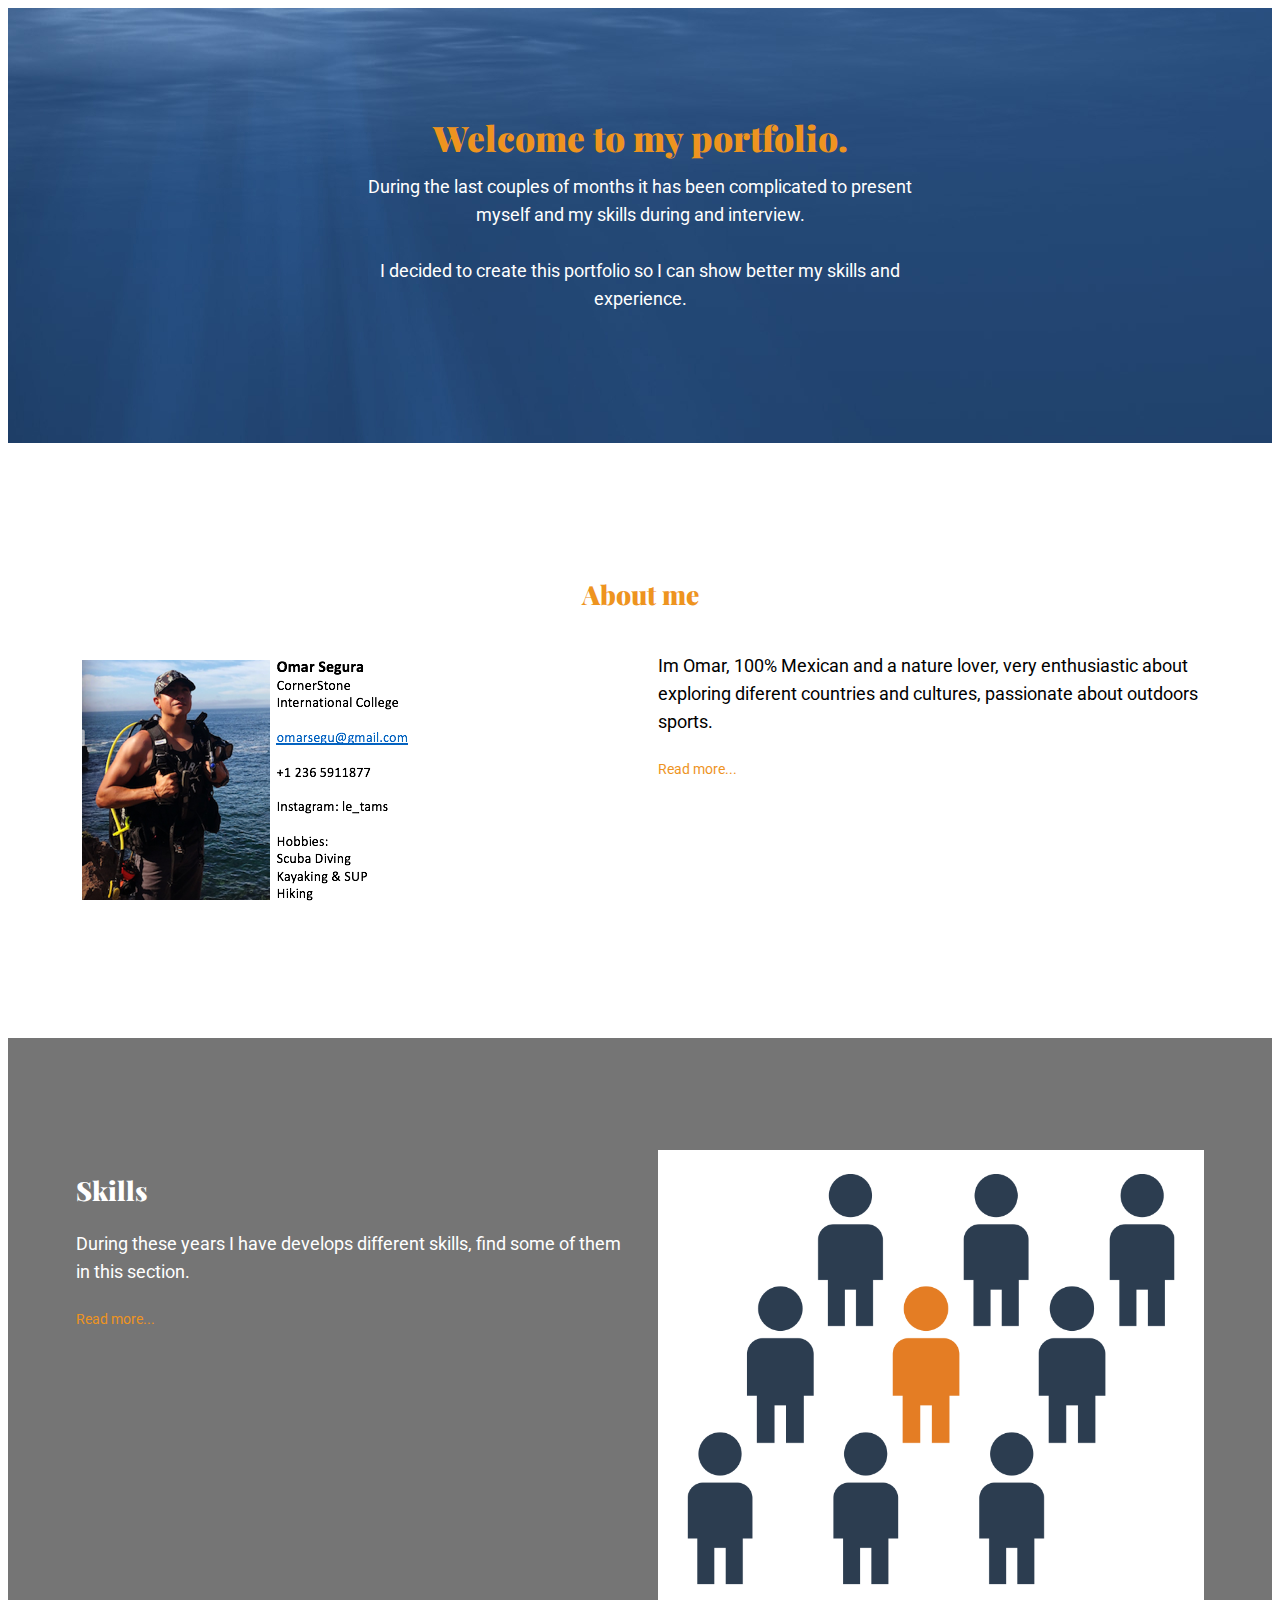
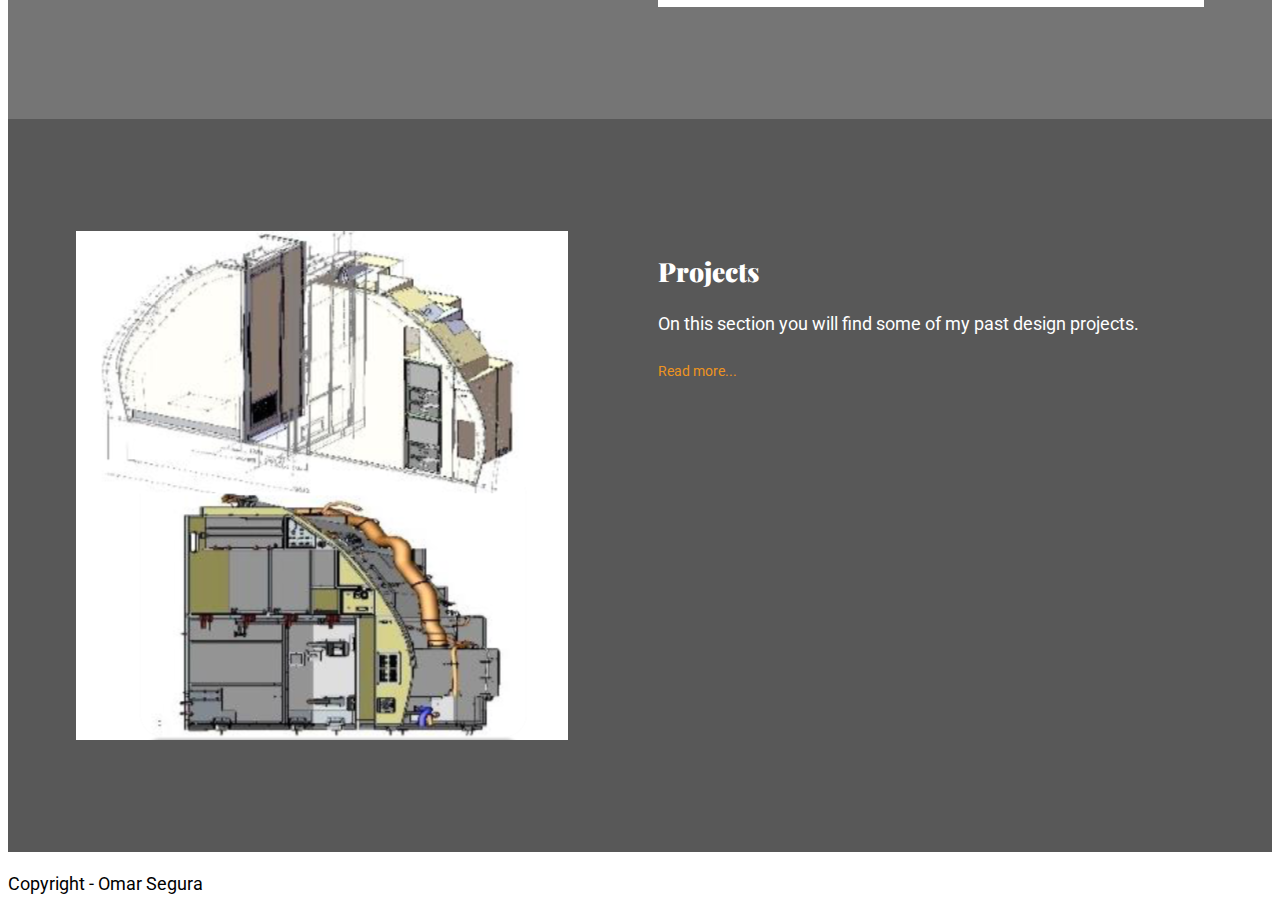
<file: index.html>
<!DOCTYPE html>
<html lang="en">
<head>
    <meta charset="UTF-8">
    <meta http-equiv="X-UA-Compatible" content="IE=edge">
    <meta name="viewport" content="width=device-width, initial-scale=1.0">
    <title>Mid Term project</title>
    <link rel="preconnect" href="https://fonts.gstatic.com">
    <link
      href="https://fonts.googleapis.com/css2?family=Playfair+Display:wght@900&family=Roboto:wght@300;400&display=swap"
      rel="stylesheet">
    <link rel="stylesheet" href="css/main.css">
    
</head>
<body>
    <header class="bg-light text-center">
        <div class="container container--narrow">
            <h1>Welcome to my portfolio.</h1>
            <p>During the last couples of months it has been complicated to present myself and my skills during and interview. <br><br> I decided to create this portfolio so I can show better my skills and experience.</p>
        </div>
    </header>

    <section>
        <div class="container">
            <h2 class="text-center">About me</h2>
            <div class="split">
                <div>
                    <p><img src="/images/Omar.png" alt="Omar"></p>
                </div>
                <div>
                    <p>Im Omar, 100% Mexican and a nature lover, very enthusiastic about exploring diferent countries and cultures, passionate about outdoors sports.</p>
                    <p><a href="/about.html">Read more...</a></p>
                </div>
            </div>
        </div>
    </section>

    <section class="bg-dark">
        <div class="container">
            <div class="split">
                <div>
                    <h2>Skills</h2>
                    <p>During these years I have develops different skills, find some of them in this section.</p>
                    <p><a href="/skills.html">Read more...</a></p>
                </div>
                <div>
                    <img src='images/Leadership.png' alt="image1">
                </div>
            </div>
        </div>
    </section>

    <section class="bg-primary">
        <div class="container">
            <div class="split">
                <div>
                    <img src="images/G7.png" alt="image2">
                </div>
                <div>
                    <h2>Projects</h2>
                    <p>On this section you will find some of my past design projects.</p>
                    <p><a href="/projects.html">Read more...</a></p>
                </div>
            </div>
        </div>
    </section>
<footer>
    <div>
        <p>Copyright - Omar Segura </p>
    </div>
    
</footer>
</body>

</html>
</file>
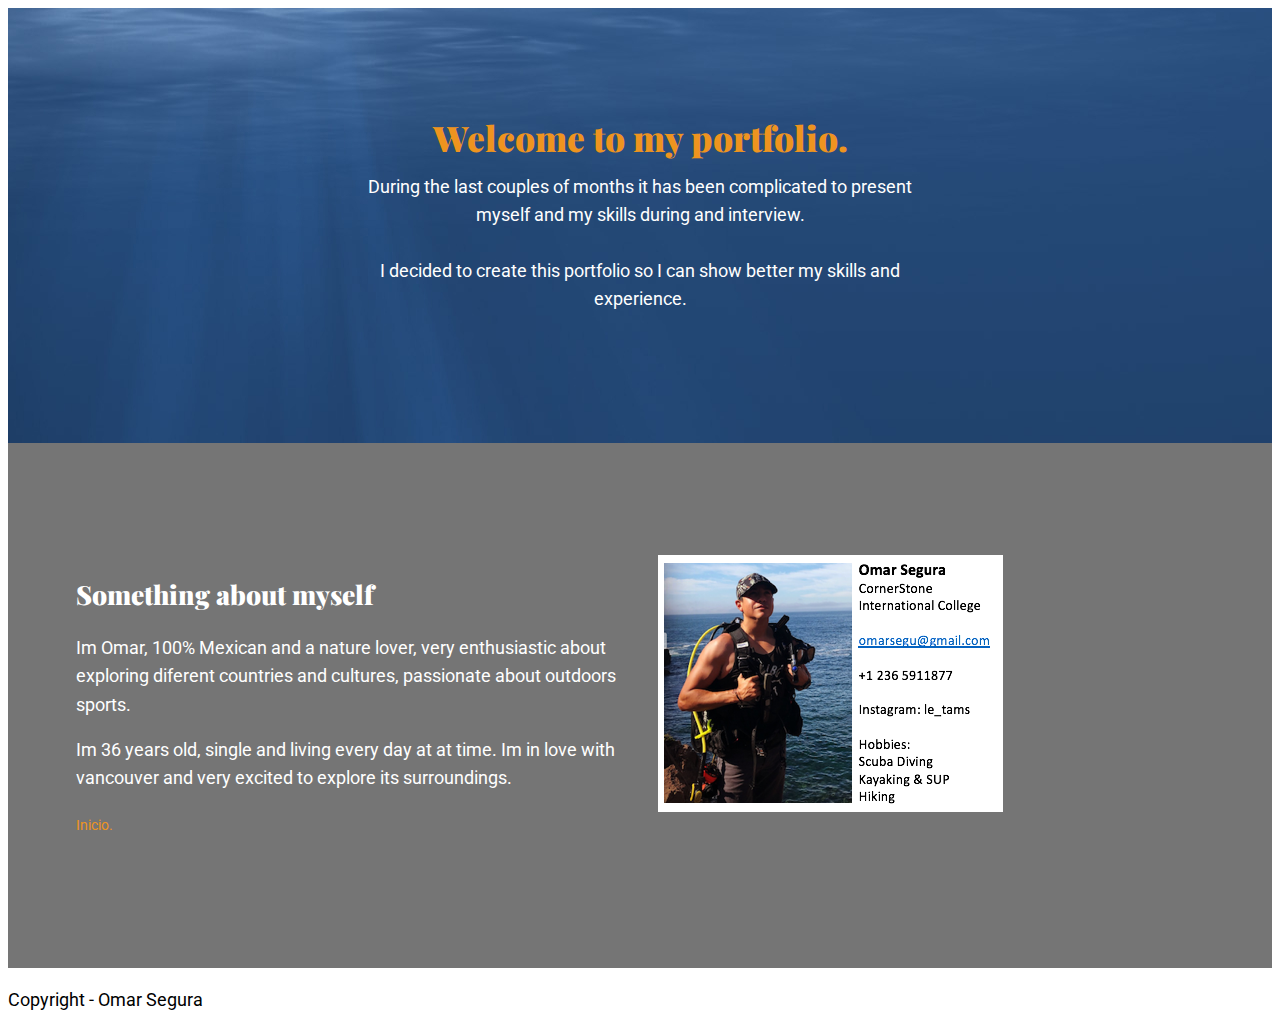
<file: about.html>
<!DOCTYPE html>
<html lang="en">
<head>
    <meta charset="UTF-8">
    <meta http-equiv="X-UA-Compatible" content="IE=edge">
    <meta name="viewport" content="width=device-width, initial-scale=1.0">
    <title>Mid Term project</title>
    <link rel="preconnect" href="https://fonts.gstatic.com">
    <link
      href="https://fonts.googleapis.com/css2?family=Playfair+Display:wght@900&family=Roboto:wght@300;400&display=swap"
      rel="stylesheet">
    <link rel="stylesheet" href="css/main.css">
    
</head>
<body>
    <header class="bg-light text-center">
        <div class="container container--narrow">
            <h1>Welcome to my portfolio.</h1>
            <p>During the last couples of months it has been complicated to present myself and my skills during and interview. <br><br> I decided to create this portfolio so I can show better my skills and experience.</p>
        </div>
    </header>

    <section class="bg-dark">
        <div class="container">
            <div class="split">
                <div>
                    <h2>Something about myself</h2>
                    <p>                    <p>Im Omar, 100% Mexican and a nature lover, very enthusiastic about exploring diferent countries and cultures, passionate about outdoors sports.</p>
                    <p>Im 36 years old, single and living every day at at time. Im in love with vancouver and very excited to explore its surroundings.</p>
                    <p><a href="/index.html">Inicio.</a></p>
                   
                </div>
                <div>
                    <img src='images/Omar.png' alt="image1">
                </div>
            </div>
        </div>
    </section>

<footer>
    <div>
        <p>Copyright - Omar Segura </p>
    </div>
    
</footer>
</body>

</html>
</file>
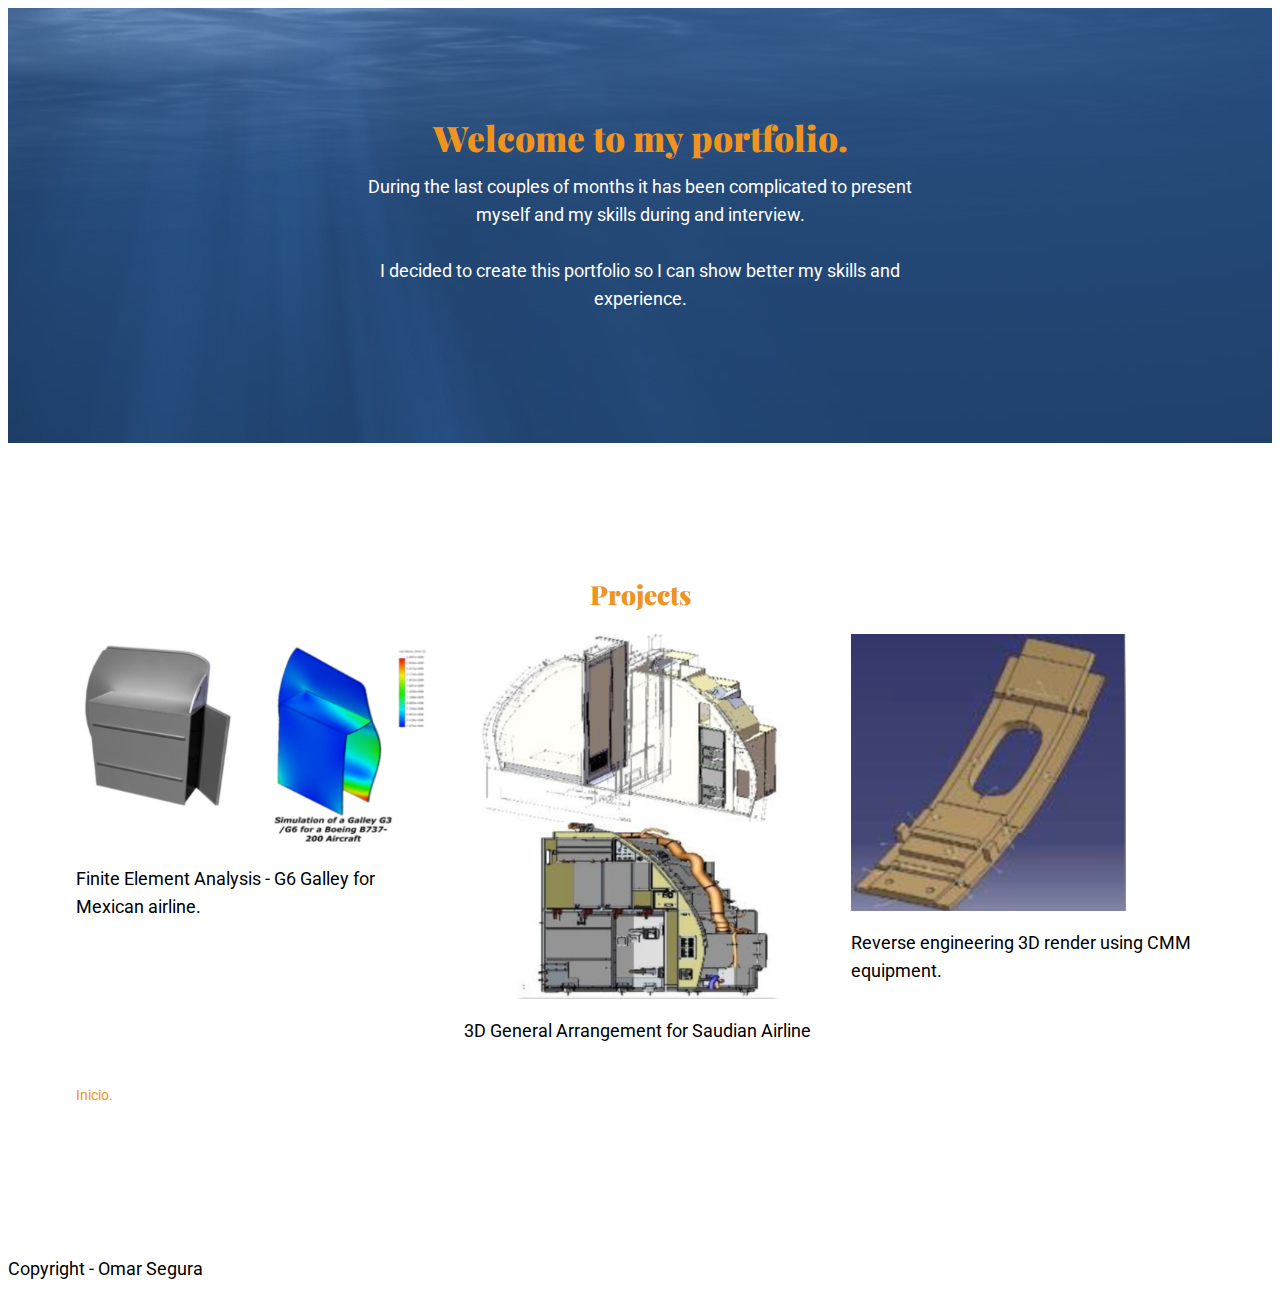
<file: projects.html>
<!DOCTYPE html>
<html lang="en">
<head>
    <meta charset="UTF-8">
    <meta http-equiv="X-UA-Compatible" content="IE=edge">
    <meta name="viewport" content="width=device-width, initial-scale=1.0">
    <title>Mid Term project</title>
    <link rel="preconnect" href="https://fonts.gstatic.com">
    <link
      href="https://fonts.googleapis.com/css2?family=Playfair+Display:wght@900&family=Roboto:wght@300;400&display=swap"
      rel="stylesheet">
    <link rel="stylesheet" href="css/main.css">
    
</head>
<body>
    <header class="bg-light text-center">
        <div class="container container--narrow">
            <h1>Welcome to my portfolio.</h1>
            <p>During the last couples of months it has been complicated to present myself and my skills during and interview. <br><br> I decided to create this portfolio so I can show better my skills and experience.</p>
        </div>
    </header>

    <section>
        <div class="container">
            <h2 class="text-center">Projects</h2>
            <div class="split projects">
                <div>
                    <img src="/images/Fea Galley.png" alt="FEA analysis">
                    <p>Finite Element Analysis - G6 Galley for Mexican airline. </p>
                </div>
                <div>
                    <img src="/images/G7.png" alt="General Arrangement G6">
                    <p>3D General Arrangement for Saudian Airline </p>
                </div>
                <div>
                    <img src="/images/CatiaDoor.png" alt="Airplane door">
                    <p>Reverse engineering 3D render using CMM equipment.</p>
                </div>
            </div>
            <p><a href="/index.html">Inicio.</a></p>

        </div>
    </section>

<footer>
    <div>
        <p>Copyright - Omar Segura </p>
    </div>
    
</footer>
</body>

</html>
</file>
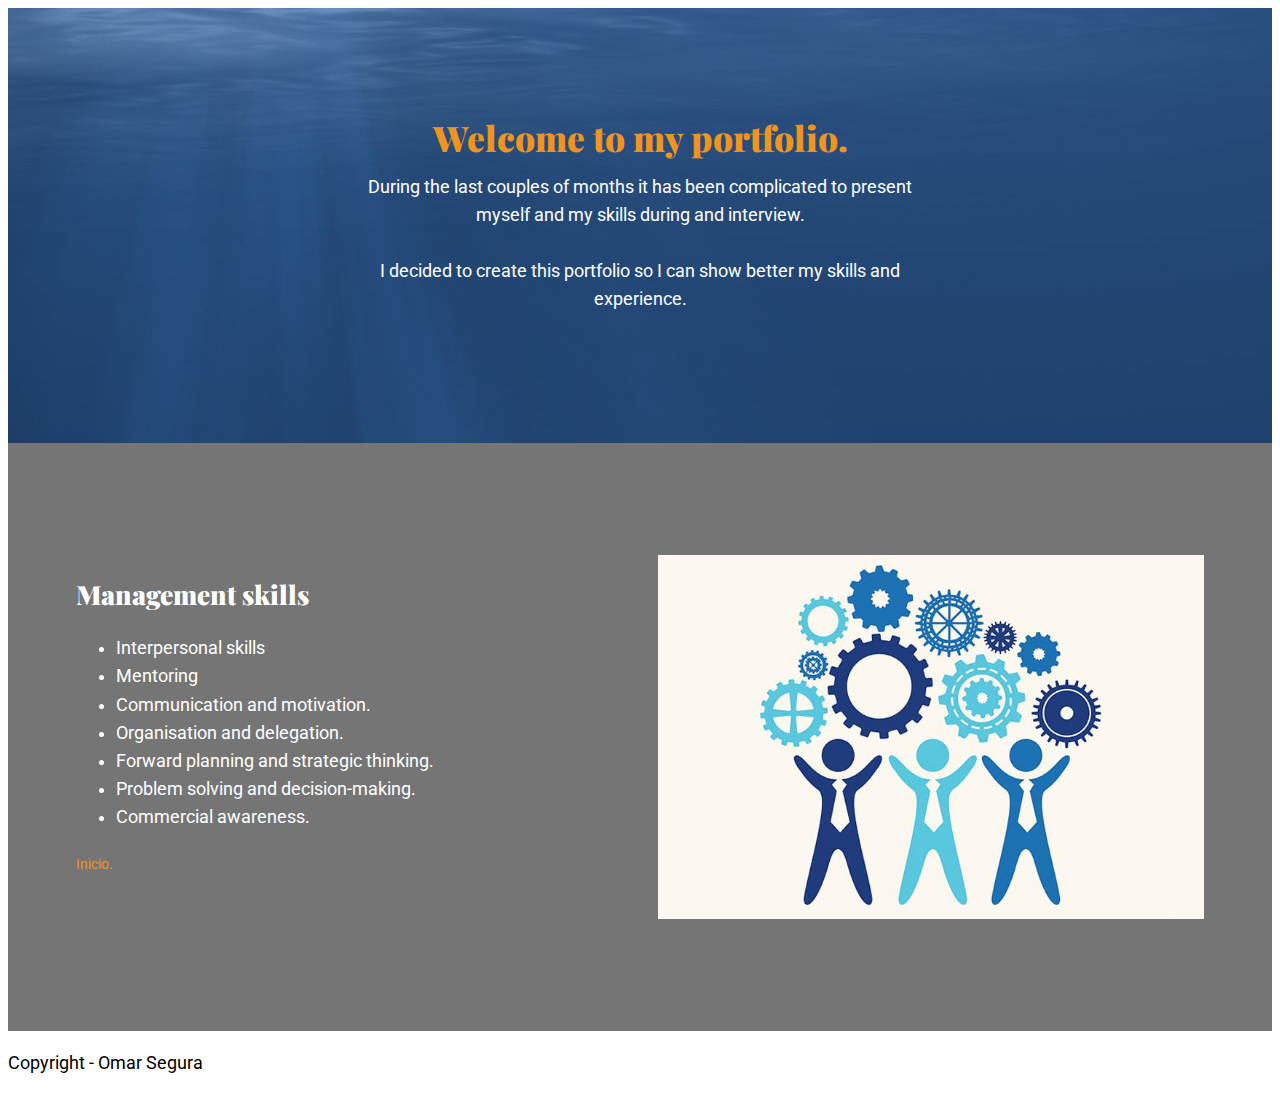
<file: skills.html>
<!DOCTYPE html>
<html lang="en">
<head>
    <meta charset="UTF-8">
    <meta http-equiv="X-UA-Compatible" content="IE=edge">
    <meta name="viewport" content="width=device-width, initial-scale=1.0">
    <title>Mid Term project</title>
    <link rel="preconnect" href="https://fonts.gstatic.com">
    <link
      href="https://fonts.googleapis.com/css2?family=Playfair+Display:wght@900&family=Roboto:wght@300;400&display=swap"
      rel="stylesheet">
    <link rel="stylesheet" href="css/main.css">
    
</head>
<body>
    <header class="bg-light text-center">
        <div class="container container--narrow">
            <h1>Welcome to my portfolio.</h1>
            <p>During the last couples of months it has been complicated to present myself and my skills during and interview. <br><br> I decided to create this portfolio so I can show better my skills and experience.</p>
        </div>
    </header>

    <section class="bg-dark">
        <div class="container">
            <div class="split">
                <div>
                    <h2>Management skills</h2>
                    <ul>
                        <li>Interpersonal skills</li>
                        <li>Mentoring</li>
                        <li>Communication and motivation.</li>
                        <li>Organisation and delegation.</li>
                        <li>Forward planning and strategic thinking.</li>
                        <li>Problem solving and decision-making.</li>
                        <li>Commercial awareness.</li>
                      </ul>
                      <p><a href="/index.html">Inicio.</a></p>

                </div>
                <div>
                    <img src='images/Qms.jpg' alt="image1">
                </div>
            </div>
        </div>
    </section>

<footer>
    <div>
        <p>Copyright - Omar Segura </p>
    </div>
    
</footer>
</body>

</html>
</file>
<file: css/main.css>
:root {
    --clr-primary-200: #ffffff;
    --clr-primary-400: #ee941f;
    --clr-primary-600: #585858;

    
    --clr-neutral-100: #fff;
    --clr-neutral-900: #757575;
  
    --ff-primary: "Roboto", sans-serif;
    --ff-accent: "Playfair Display", serif;

  }

*,
*::before,
*::after {
    box-sizing: border-box;
}

body {
    font-family: var(--ff-primary);
    font-weight: 400;
    font-size: 1.1rem;
    line-height: 1.6;
}
h1,
h2,
h3,
p {
    margin: 0;
}

a{
    text-decoration: none;
    color: var(--clr-primary-400);
    font-size: .85rem;
}

h1,
h2,
h3 {
    color: var(--clr-primary-400);
    font-family: var(--ff-accent);
    font-weight: 900;
    line-height: 1;
}

h2,
h3,
p{ 
    margin-bottom: 1em;
    margin-top: 1em;
}
.text-center{
    text-align: center;
}

img{
    display: block;
    max-width: 100%;
}

header,
section {
    padding: 4rem 0;
}

@media (min-width: 40em) {
    header,
    section {
        padding: 7rem 0;
    }
}

.container{
    margin-inline: auto;
    width: min(90%, 70.5rem);
}

.projects{
    flex-direction: column;
}

.split{
    display: flex;
    flex-direction: column;
}

@media (min-width: 40em) {
    .split{
        flex-direction: row;
    }
    .split > * {
        flex-basis: 100%;
    }

    .split > * + * {
        margin-left: 2em;
    }
}
.container--narrow{
    max-width: 34rem;
}

.bg-light {
    background-image: url("/images/Ocean.jpeg");
    background-color: var(--clr-primary-200);
    color: white;

}

.bg-primary {
    color: var(--clr-neutral-100);
    background-color: var(--clr-primary-600);
}

.bg-dark {
    color: var(--clr-neutral-100);
    background-color: var(--clr-neutral-900);
}

.bg-primary h2,
.bg-dark h2 {
    color: var(--clr-primary-200);
}
</file>
